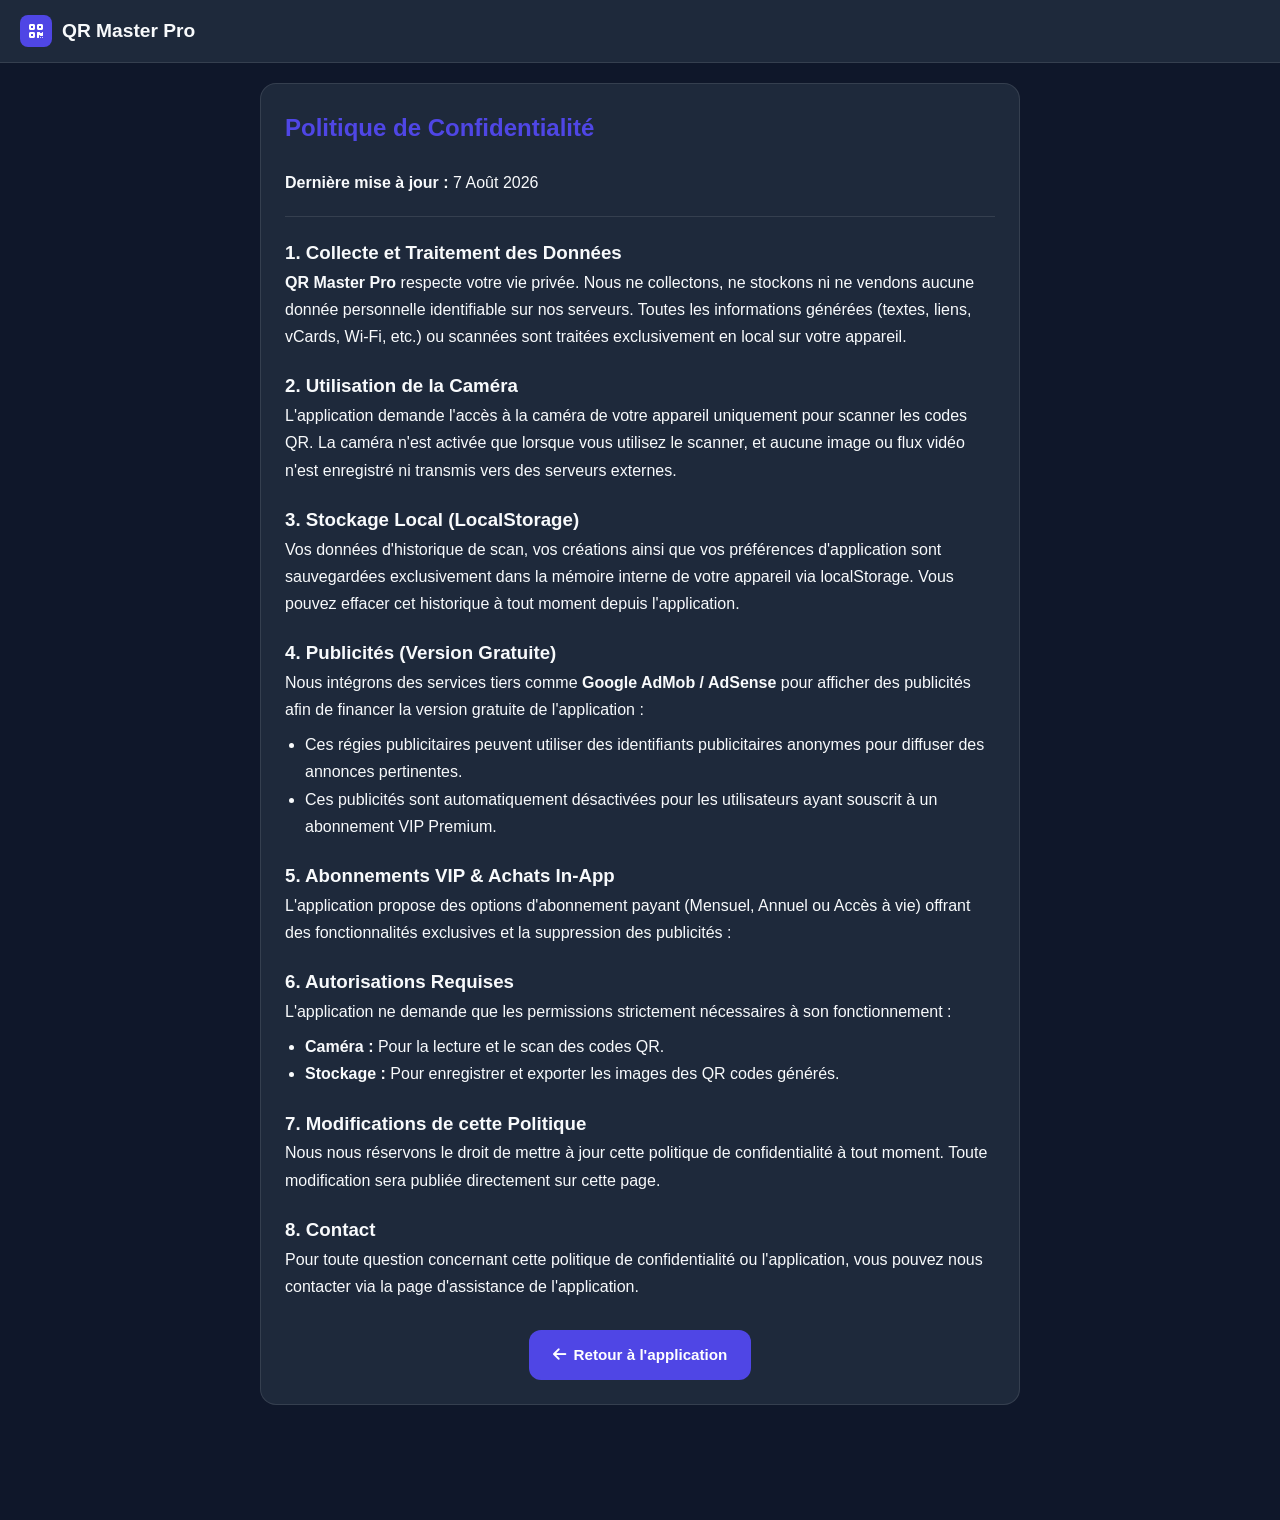
<file: privacy.html>
<!DOCTYPE html>
<html lang="fr" data-theme="dark">
<head>
    <meta charset="UTF-8">
    <meta name="viewport" content="width=device-width, initial-scale=1.0">
    <title>Politique de Confidentialité - QR Master Pro</title>
    <link rel="stylesheet" href="style.css">
    <link rel="stylesheet" href="https://cdnjs.cloudflare.com/ajax/libs/font-awesome/6.4.0/css/all.min.css">
</head>
<body>
    <header class="app-header">
        <div class="header-brand">
            <div class="app-logo-small">
                <i class="fa-solid fa-qrcode"></i>
            </div>
            <h1 class="app-title">QR Master Pro</h1>
        </div>
    </header>

    <main class="app-main" style="max-width: 800px;">
        <article class="card" style="padding: 24px; line-height: 1.7;">
            <h2 style="margin-bottom: 20px; color: var(--primary);">Politique de Confidentialité</h2>
            <p><strong>Dernière mise à jour :</strong> 7 Août 2026</p>

            <hr style="margin: 20px 0; border: 0; border-top: 1px solid var(--border-color);">

            <h3>1. Collecte et Traitement des Données</h3>
            <p><strong>QR Master Pro</strong> respecte votre vie privée. Nous ne collectons, ne stockons ni ne vendons aucune donnée personnelle identifiable sur nos serveurs. Toutes les informations générées (textes, liens, vCards, Wi-Fi, etc.) ou scannées sont traitées exclusivement en local sur votre appareil.</p>

            <h3 style="margin-top: 20px;">2. Utilisation de la Caméra</h3>
            <p>L'application demande l'accès à la caméra de votre appareil uniquement pour scanner les codes QR. La caméra n'est activée que lorsque vous utilisez le scanner, et aucune image ou flux vidéo n'est enregistré ni transmis vers des serveurs externes.</p>

            <h3 style="margin-top: 20px;">3. Stockage Local (LocalStorage)</h3>
            <p>Vos données d'historique de scan, vos créations ainsi que vos préférences d'application sont sauvegardées exclusivement dans la mémoire interne de votre appareil via <code>localStorage</code>. Vous pouvez effacer cet historique à tout moment depuis l'application.</p>

            <h3 style="margin-top: 20px;">4. Publicités (Version Gratuite)</h3>
            <p>Nous intégrons des services tiers comme <strong>Google AdMob / AdSense</strong> pour afficher des publicités afin de financer la version gratuite de l'application :</p>
            <ul style="margin-left: 20px; margin-top: 8px;">
                <li>Ces régies publicitaires peuvent utiliser des identifiants publicitaires anonymes pour diffuser des annonces pertinentes.</li>
                <li>Ces publicités sont automatiquement désactivées pour les utilisateurs ayant souscrit à un abonnement VIP Premium.</li>
            </ul>

            <h3 style="margin-top: 20px;">5. Abonnements VIP & Achats In-App</h3>
            <p>L'application propose des options d'abonnement payant (Mensuel, Annuel ou Accès à vie) offrant des fonctionnalités exclusives et la suppression des publicités :</p>

            <h3 style="margin-top: 20px;">6. Autorisations Requises</h3>
            <p>L'application ne demande que les permissions strictement nécessaires à son fonctionnement :</p>
            <ul style="margin-left: 20px; margin-top: 8px;">
                <li><strong>Caméra :</strong> Pour la lecture et le scan des codes QR.</li>
                <li><strong>Stockage :</strong> Pour enregistrer et exporter les images des QR codes générés.</li>
            </ul>

            <h3 style="margin-top: 20px;">7. Modifications de cette Politique</h3>
            <p>Nous nous réservons le droit de mettre à jour cette politique de confidentialité à tout moment. Toute modification sera publiée directement sur cette page.</p>

            <h3 style="margin-top: 20px;">8. Contact</h3>
            <p>Pour toute question concernant cette politique de confidentialité ou l'application, vous pouvez nous contacter via la page d'assistance de l'application.</p>

            <div style="margin-top: 30px; text-align: center;">
                <a href="index.html" class="primary-btn" style="display: inline-flex; width: auto; padding: 12px 24px; text-decoration: none;">
                    <i class="fa-solid fa-arrow-left"></i> Retour à l'application
                </a>
            </div>
        </article>
    </main>
</body>
</html>
</file>
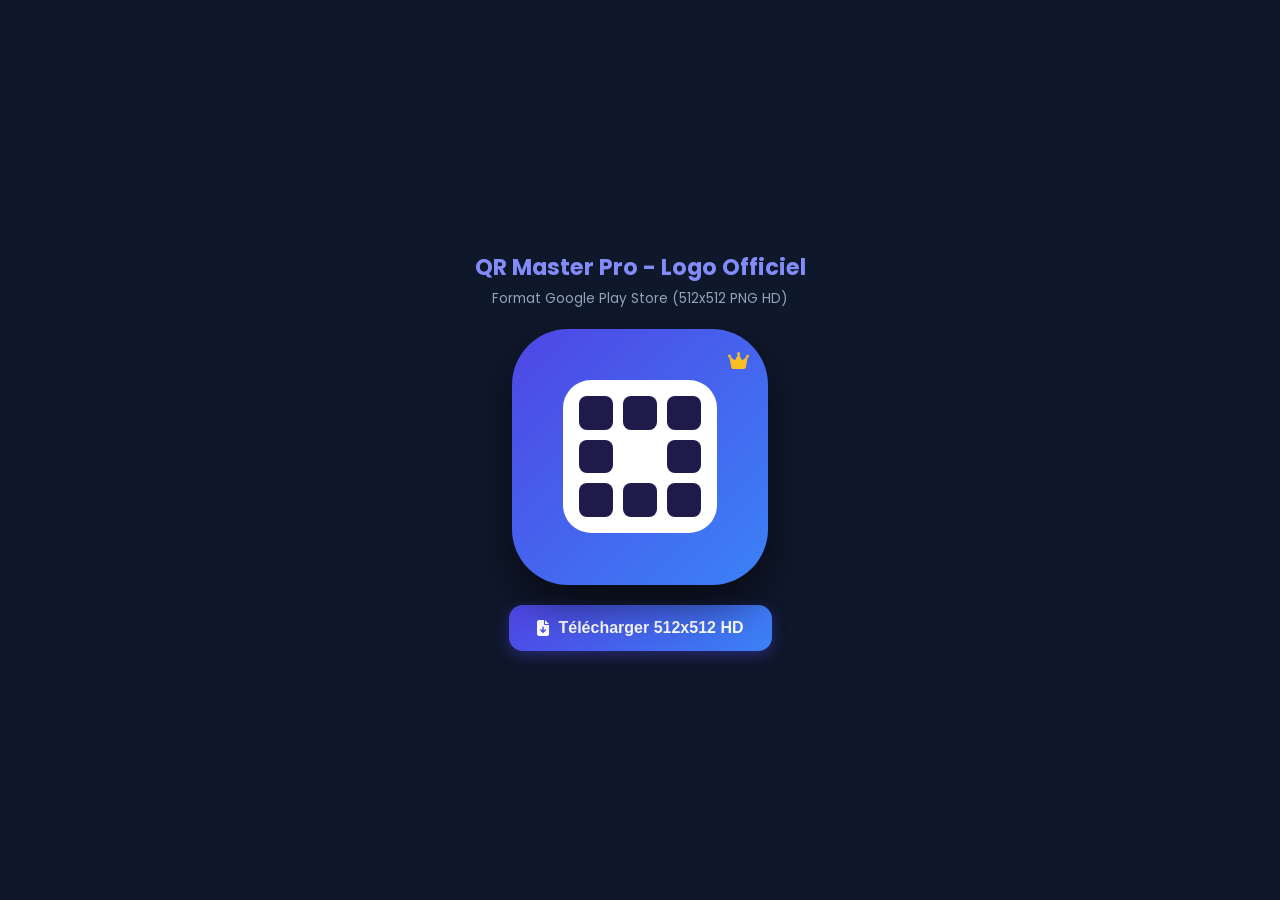
<file: qr-master-icon.html>
<!DOCTYPE html>
<html lang="fr">
<head>
    <meta charset="UTF-8">
    <meta name="viewport" content="width=device-width, initial-scale=1.0">
    <title>QR Master Pro - App Icon Generator</title>
    <link rel="stylesheet" href="https://cdnjs.cloudflare.com/ajax/libs/font-awesome/6.4.0/css/all.min.css">
    <link href="https://fonts.googleapis.com/css2?family=Poppins:wght@400;600;700&display=swap" rel="stylesheet">
    <style>
        * {
            box-sizing: border-box;
            margin: 0;
            padding: 0;
        }
        body {
            display: flex;
            flex-direction: column;
            justify-content: center;
            align-items: center;
            min-height: 100vh;
            background-color: #0f172a;
            font-family: 'Poppins', sans-serif;
            color: #fff;
            gap: 20px;
            padding: 20px;
        }
        .header-title {
            text-align: center;
        }
        .header-title h2 {
            font-size: 1.4rem;
            font-weight: 700;
            margin-bottom: 5px;
            color: #818cf8;
        }
        .header-title p {
            font-size: 0.85rem;
            color: #94a3b8;
        }
        .icon-box {
            width: 256px;
            height: 256px;
            background: linear-gradient(135deg, #4f46e5 0%, #3b82f6 100%);
            border-radius: 56px;
            display: flex;
            justify-content: center;
            align-items: center;
            box-shadow: 0 20px 40px rgba(0, 0, 0, 0.5);
            position: relative;
            overflow: hidden;
        }
        .crown-badge {
            position: absolute;
            top: 18px;
            right: 18px;
            color: #fbbf24;
            font-size: 1.2rem;
        }
        .qr-symbol {
            width: 60%;
            height: 60%;
            background: #ffffff;
            border-radius: 28px;
            padding: 16px;
            display: grid;
            grid-template-columns: repeat(3, 1fr);
            grid-template-rows: repeat(3, 1fr);
            gap: 10px;
        }
        .qr-block {
            background: #1e1b4b;
            border-radius: 8px;
        }
        .qr-block.empty {
            background: transparent;
        }
        .primary-btn {
            background: linear-gradient(135deg, #4f46e5, #3b82f6);
            color: #fff;
            border: none;
            padding: 14px 28px;
            font-size: 1rem;
            font-weight: 600;
            border-radius: 14px;
            cursor: pointer;
            display: flex;
            align-items: center;
            gap: 10px;
            box-shadow: 0 4px 14px rgba(79, 70, 229, 0.4);
        }
        #hd-canvas {
            display: none;
        }
    </style>
</head>
<body>

    <div class="header-title">
        <h2>QR Master Pro - Logo Officiel</h2>
        <p>Format Google Play Store (512x512 PNG HD)</p>
    </div>

    <div class="icon-box">
        <div class="crown-badge">
            <i class="fa-solid fa-crown"></i>
        </div>
        <div class="qr-symbol">
            <div class="qr-block"></div>
            <div class="qr-block"></div>
            <div class="qr-block"></div>
            <div class="qr-block"></div>
            <div class="qr-block empty"></div>
            <div class="qr-block"></div>
            <div class="qr-block"></div>
            <div class="qr-block"></div>
            <div class="qr-block"></div>
        </div>
    </div>

    <button class="primary-btn" onclick="generateAndDownloadHD()">
        <i class="fa-solid fa-file-arrow-down"></i> Télécharger 512x512 HD
    </button>

    <canvas id="hd-canvas" width="512" height="512"></canvas>

    <script>
        function generateAndDownloadHD() {
            const canvas = document.getElementById('hd-canvas');
            const ctx = canvas.getContext('2d');

            const gradient = ctx.createLinearGradient(0, 0, 512, 512);
            gradient.addColorStop(0, '#4f46e5');
            gradient.addColorStop(1, '#3b82f6');

            ctx.fillStyle = gradient;
            ctx.beginPath();
            ctx.roundRect(0, 0, 512, 512, 112);
            ctx.fill();

            const qrSize = 300;
            const qrX = (512 - qrSize) / 2;
            const qrY = (512 - qrSize) / 2;

            ctx.fillStyle = '#ffffff';
            ctx.beginPath();
            ctx.roundRect(qrX, qrY, qrSize, qrSize, 56);
            ctx.fill();

            const padding = 30;
            const gridAreaSize = qrSize - (padding * 2);
            const gap = 18;
            const blockSize = (gridAreaSize - (gap * 2)) / 3;

            ctx.fillStyle = '#1e1b4b';

            for (let row = 0; row < 3; row++) {
                for (let col = 0; col < 3; col++) {
                    if (row === 1 && col === 1) continue;
                    const bx = qrX + padding + col * (blockSize + gap);
                    const by = qrY + padding + row * (blockSize + gap);
                    ctx.beginPath();
                    ctx.roundRect(bx, by, blockSize, blockSize, 16);
                    ctx.fill();
                }
            }

            ctx.fillStyle = '#fbbf24';
            ctx.beginPath();
            ctx.moveTo(400, 60);
            ctx.lineTo(410, 85);
            ctx.lineTo(430, 65);
            ctx.lineTo(435, 95);
            ctx.lineTo(385, 95);
            ctx.lineTo(390, 65);
            ctx.closePath();
            ctx.fill();

            const image = canvas.toDataURL('image/png');
            const link = document.createElement('a');
            link.download = 'icon-512.png';
            link.href = image;
            link.click();
        }
    </script>
</body>
</html>
</file>
<file: style.css>
:root {
    --primary: #4f46e5;
    --primary-hover: #4338ca;
    --bg-main: #0f172a;
    --bg-card: #1e293b;
    --bg-card-hover: #334155;
    --text-main: #f8fafc;
    --text-muted: #94a3b8;
    --border-color: rgba(255, 255, 255, 0.1);
    --accent-yellow: #eab308;
    --accent-gold: #ffc107;
    --danger: #ef4444;
    --radius: 16px;
}

/* Thème Clair (Light Mode) */
[data-theme="light"] {
    --bg-main: #f8fafc;
    --bg-card: #ffffff;
    --bg-card-hover: #f1f5f9;
    --text-main: #0f172a;
    --text-muted: #64748b;
    --border-color: rgba(0, 0, 0, 0.1);
}

/* Base Resets & Text Selection Prevention */
* {
    box-sizing: border-box;
    margin: 0;
    padding: 0;
    font-family: 'Poppins', sans-serif;
    -webkit-tap-highlight-color: transparent;
    /* منع تحديد النصوص في كامل التطبيق للمظهر الاحترافي */
    -webkit-user-select: none;
    -moz-user-select: none;
    -ms-user-select: none;
    user-select: none;
}

/* السماح بتحديد النصوص في الخانات المدخلة ونتائج السكان فقط */
input, textarea, .scan-text-output, .modal-qr-caption {
    -webkit-user-select: text;
    -moz-user-select: text;
    -ms-user-select: text;
    user-select: text;
}

body {
    background-color: var(--bg-main);
    color: var(--text-main);
    min-height: 100vh;
    padding-bottom: calc(75px + env(safe-area-inset-bottom, 0px));
    overflow-x: hidden;
    transition: background-color 0.3s, color 0.3s;
}

/* Header */
.app-header {
    display: flex;
    justify-content: space-between;
    align-items: center;
    padding: 15px 20px;
    background-color: var(--bg-card);
    border-bottom: 1px solid var(--border-color);
    position: sticky;
    top: 0;
    z-index: 100;
}

.header-brand {
    display: flex;
    align-items: center;
    gap: 10px;
}

.app-logo-small {
    width: 32px;
    height: 32px;
    background: var(--primary);
    border-radius: 8px;
    display: flex;
    align-items: center;
    justify-content: center;
    color: #fff;
}

.app-title {
    font-size: 1.2rem;
    font-weight: 700;
}

.header-actions {
    display: flex;
    align-items: center;
    gap: 10px;
}

.vip-status-badge {
    background: rgba(234, 179, 8, 0.15);
    color: var(--accent-yellow);
    border: 1px solid var(--accent-yellow);
    padding: 4px 10px;
    border-radius: 20px;
    font-size: 0.8rem;
    font-weight: 600;
    cursor: pointer;
}

.icon-btn {
    background: rgba(255, 255, 255, 0.08);
    border: 1px solid var(--border-color);
    color: var(--text-main);
    width: 36px;
    height: 36px;
    border-radius: 8px;
    display: flex;
    align-items: center;
    justify-content: center;
    cursor: pointer;
}

/* Main Layout */
.app-main {
    padding: 20px;
    max-width: 600px;
    margin: 0 auto;
}

.tab-content {
    display: none;
}

.tab-content.active {
    display: block;
}

.section-header {
    margin-bottom: 20px;
}

.section-header h2 {
    font-size: 1.3rem;
    font-weight: 600;
    display: flex;
    align-items: center;
    gap: 8px;
}

.section-header p {
    font-size: 0.85rem;
    color: var(--text-muted);
    margin-top: 2px;
}

/* Grid & Type Cards */
.grid-container {
    display: grid;
    grid-template-columns: repeat(2, 1fr);
    gap: 12px;
    margin-bottom: 20px;
}

.grid-card {
    position: relative !important;
    background: var(--bg-card);
    border: 1px solid var(--border-color);
    border-radius: var(--radius);
    padding: 16px;
    display: flex;
    flex-direction: column;
    align-items: center;
    gap: 8px;
    cursor: pointer;
    transition: all 0.2s ease;
}

.grid-card:hover {
    background: var(--bg-card-hover);
}

.grid-card.active {
    border-color: var(--primary);
    box-shadow: 0 0 12px rgba(79, 70, 229, 0.3);
}

.grid-card .icon {
    font-size: 1.5rem;
    color: var(--primary);
}

.grid-card span {
    font-size: 0.9rem;
    font-weight: 500;
}

/* Crown Icon Positioned Top-Right & Yellow */
.crown-icon {
    position: absolute !important;
    top: 8px !important;
    right: 10px !important;
    color: var(--accent-gold) !important;
    font-size: 13px !important;
    margin: 0 !important;
    z-index: 5;
}

/* Cards & Form Components */
.card {
    background: var(--bg-card);
    border: 1px solid var(--border-color);
    border-radius: var(--radius);
    padding: 20px;
    margin-bottom: 20px;
}

.input-group {
    display: flex;
    flex-direction: column;
    gap: 8px;
    margin-bottom: 15px;
}

.input-group label {
    font-size: 0.85rem;
    color: var(--text-muted);
    display: flex;
    align-items: center;
    gap: 6px;
}

.input-group input, .input-group select, .input-group textarea {
    background: var(--bg-main);
    border: 1px solid var(--border-color);
    border-radius: 10px;
    padding: 12px;
    color: var(--text-main);
    font-size: 0.95rem;
    outline: none;
    width: 100%;
}

.input-group input:focus, .input-group select:focus, .input-group textarea:focus {
    border-color: var(--primary);
}

/* Buttons */
.primary-btn {
    width: 100%;
    background: var(--primary);
    color: #fff;
    border: none;
    border-radius: 12px;
    padding: 14px;
    font-size: 0.95rem;
    font-weight: 600;
    cursor: pointer;
    display: flex;
    align-items: center;
    justify-content: center;
    gap: 8px;
    transition: background 0.2s;
}

.primary-btn:hover {
    background: var(--primary-hover);
}

.secondary-btn {
    background: rgba(255, 255, 255, 0.08);
    color: var(--text-main);
    border: 1px solid var(--border-color);
    border-radius: 10px;
    padding: 10px 16px;
    font-size: 0.85rem;
    cursor: pointer;
    display: flex;
    align-items: center;
    justify-content: center;
    gap: 6px;
}

.danger-btn {
    background: var(--danger);
    color: #fff;
    border: none;
    border-radius: 10px;
    padding: 10px 16px;
    font-size: 0.85rem;
    cursor: pointer;
    display: flex;
    align-items: center;
    justify-content: center;
    gap: 6px;
}

.file-upload-btn {
    margin: 0;
}

/* QR Code Display Box & Results */
.result-card {
    text-align: center;
}

.qrcode-wrapper {
    background: #fff;
    padding: 15px;
    border-radius: 12px;
    display: inline-block;
    margin: 15px 0;
}

.qrcode-wrapper img, .qrcode-wrapper canvas {
    display: block;
    margin: 0 auto;
    max-width: 100%;
    height: auto;
}

.result-actions {
    display: flex;
    gap: 10px;
    justify-content: center;
    flex-wrap: wrap;
}

/* Scanner Viewport */
.scanner-viewport {
    width: 100%;
    max-width: 100%;
    height: 260px;
    max-height: 45vh;
    background: #000;
    border-radius: 12px;
    overflow: hidden;
    margin-bottom: 15px;
    position: relative;
    border: 1px solid var(--border-color);
}

.scanner-viewport video {
    width: 100% !important;
    height: 100% !important;
    object-fit: cover !important;
}

.scan-controls {
    display: flex;
    flex-direction: column;
    gap: 10px;
}

.scan-result-card {
    text-align: center;
}

.scan-text-output {
    background: var(--bg-main);
    border: 1px solid var(--border-color);
    padding: 12px;
    border-radius: 10px;
    word-break: break-all;
    font-size: 0.9rem;
    margin: 15px 0;
    max-height: 120px;
    overflow-y: auto;
}

/* Modal View for History QR Preview */
.qr-modal-overlay {
    position: fixed;
    top: 0;
    left: 0;
    width: 100%;
    height: 100%;
    background: rgba(0, 0, 0, 0.85);
    display: flex;
    justify-content: center;
    align-items: center;
    z-index: 10000;
}

.qr-modal-content {
    background: var(--bg-card);
    border: 1px solid var(--border-color);
    padding: 24px;
    border-radius: 18px;
    position: relative;
    text-align: center;
    width: 85%;
    max-width: 320px;
    box-shadow: 0 10px 30px rgba(0,0,0,0.6);
}

.qr-modal-close {
    position: absolute;
    top: 12px;
    right: 16px;
    background: transparent;
    border: none;
    color: var(--text-muted);
    font-size: 24px;
    cursor: pointer;
}

.qr-modal-close:hover {
    color: #fff;
}

#modal-qr-container {
    margin: 15px 0;
    display: flex;
    justify-content: center;
}

#modal-qr-container img, #modal-qr-container canvas {
    background: #fff;
    padding: 10px;
    border-radius: 8px;
}

.modal-qr-caption {
    font-size: 0.8rem;
    color: var(--text-muted);
    word-break: break-all;
    max-height: 60px;
    overflow-y: auto;
}

/* History Container & Fixed Scrollable List */
.history-header-flex {
    display: flex;
    justify-content: space-between;
    align-items: center;
    margin-bottom: 12px;
}

.clear-btn {
    background: transparent;
    border: none;
    color: var(--danger);
    font-size: 1.1rem;
    cursor: pointer;
}

#history-list {
    max-height: calc(100vh - 220px);
    overflow-y: auto;
    padding-right: 4px;
}

/* تخصيص شريط التمرير للسجل */
#history-list::-webkit-scrollbar {
    width: 5px;
}

#history-list::-webkit-scrollbar-thumb {
    background: var(--border-color);
    border-radius: 10px;
}

.history-item {
    background: var(--bg-card);
    border: 1px solid var(--border-color);
    border-radius: 12px;
    padding: 14px;
    margin-bottom: 10px;
    display: flex;
    justify-content: space-between;
    align-items: center;
}

.history-info {
    display: flex;
    flex-direction: column;
    gap: 4px;
    max-width: 65%;
}

.history-info .badge {
    font-size: 0.7rem;
    background: rgba(79, 70, 229, 0.2);
    color: var(--primary);
    padding: 2px 6px;
    border-radius: 4px;
    width: fit-content;
    text-transform: uppercase;
    font-weight: 600;
}

.history-info .text {
    font-size: 0.85rem;
    white-space: nowrap;
    overflow: hidden;
    text-overflow: ellipsis;
}

.history-actions {
    display: flex;
    gap: 6px;
}

.history-actions button {
    background: rgba(255, 255, 255, 0.05);
    border: 1px solid var(--border-color);
    color: var(--text-main);
    width: 34px;
    height: 34px;
    border-radius: 8px;
    display: flex;
    align-items: center;
    justify-content: center;
    cursor: pointer;
}

/* Color Theme Selector (في الإعدادات) */
.color-picker-container {
    display: flex;
    gap: 10px;
    margin-top: 8px;
}

.color-btn {
    width: 28px;
    height: 28px;
    border-radius: 50%;
    border: 2px solid transparent;
    cursor: pointer;
}

.color-btn.active {
    border-color: var(--text-main);
}

/* Premium VIP View */
.premium-hero {
    text-align: center;
    padding: 30px 20px;
}

.crown-badge-large {
    width: 60px;
    height: 60px;
    background: rgba(234, 179, 8, 0.15);
    color: var(--accent-yellow);
    border-radius: 50%;
    display: flex;
    align-items: center;
    justify-content: center;
    font-size: 1.8rem;
    margin: 0 auto 15px auto;
}

.subtitle {
    font-size: 0.85rem;
    color: var(--text-muted);
    margin-bottom: 20px;
}

.premium-features-list {
    list-style: none;
    text-align: left;
    margin-bottom: 25px;
}

.premium-features-list li {
    font-size: 0.85rem;
    margin-bottom: 10px;
    display: flex;
    align-items: center;
    gap: 10px;
}

.premium-features-list li i {
    color: #10b981;
}

.billing-plans {
    display: flex;
    flex-direction: column;
    gap: 12px;
    margin-bottom: 20px;
}

.plan-card {
    background: var(--bg-main);
    border: 1px solid var(--border-color);
    border-radius: 12px;
    padding: 16px;
    position: relative;
    cursor: pointer;
    text-align: left;
}

.plan-card.selected {
    border-color: var(--accent-yellow);
    background: rgba(234, 179, 8, 0.05);
}

.badge-best {
    position: absolute;
    top: -10px;
    right: 15px;
    background: var(--accent-yellow);
    color: #000;
    font-size: 0.7rem;
    font-weight: 700;
    padding: 2px 8px;
    border-radius: 10px;
}

.plan-header {
    display: flex;
    justify-content: space-between;
    align-items: center;
    margin-bottom: 4px;
}

.plan-header h3 {
    font-size: 1rem;
}

.plan-header .price {
    font-weight: 700;
    color: var(--accent-yellow);
}

.plan-desc {
    font-size: 0.75rem;
    color: var(--text-muted);
}

.vip-buy-btn {
    background: linear-gradient(135deg, #eab308, #d97706);
    color: #000;
    font-weight: 700;
}

.legal-disclaimer {
    font-size: 0.7rem;
    color: var(--text-muted);
    margin-top: 15px;
    line-height: 1.4;
}

.legal-link {
    color: var(--primary);
    text-decoration: underline;
}

/* Settings View & Switch Component */
.settings-card .setting-item {
    display: flex;
    justify-content: space-between;
    align-items: center;
    padding: 12px 0;
    border-bottom: 1px solid var(--border-color);
}

.settings-card .setting-item:last-child {
    border-bottom: none;
}

.setting-info {
    display: flex;
    align-items: center;
    gap: 12px;
    font-size: 0.9rem;
}

.version-tag {
    font-size: 0.8rem;
    color: var(--text-muted);
}

.switch {
    position: relative;
    display: inline-block;
    width: 46px;
    height: 24px;
}

.switch input {
    opacity: 0;
    width: 0;
    height: 0;
}

.slider {
    position: absolute;
    cursor: pointer;
    top: 0;
    left: 0;
    right: 0;
    bottom: 0;
    background-color: var(--bg-card-hover);
    transition: .3s;
}

.slider:before {
    position: absolute;
    content: "";
    height: 18px;
    width: 18px;
    left: 3px;
    bottom: 3px;
    background-color: white;
    transition: .3s;
}

input:checked + .slider {
    background-color: var(--primary);
}

input:checked + .slider:before {
    transform: translateX(22px);
}

.slider.round {
    border-radius: 24px;
}

.slider.round:before {
    border-radius: 50%;
}

/* Bottom Navigation */
.bottom-nav {
    position: fixed;
    bottom: 0;
    left: 0;
    width: 100%;
    height: calc(65px + env(safe-area-inset-bottom, 0px));
    padding-bottom: env(safe-area-inset-bottom, 0px);
    background: var(--bg-card);
    border-top: 1px solid var(--border-color);
    display: flex;
    justify-content: space-around;
    align-items: center;
    z-index: 1000;
}

.nav-item {
    background: none;
    border: none;
    color: var(--text-muted);
    display: flex;
    flex-direction: column;
    align-items: center;
    gap: 4px;
    font-size: 0.75rem;
    cursor: pointer;
    width: 20%;
    touch-action: manipulation;
}

.nav-item i {
    font-size: 1.2rem;
}

.nav-item.active {
    color: var(--primary);
}

.nav-item.premium-nav-item i {
    color: var(--accent-yellow);
}

/* Ad Banner Container */
.ad-banner {
    margin-bottom: 15px;
    background: rgba(255, 255, 255, 0.03);
    border: 1px dashed var(--border-color);
    border-radius: 10px;
    padding: 10px;
    text-align: center;
}

.ad-placeholder {
    font-size: 0.75rem;
    color: var(--text-muted);
    display: flex;
    align-items: center;
    justify-content: center;
    gap: 6px;
}

/* Responsive adjustments for smaller screens */
@media (max-width: 360px) {
    .grid-container {
        grid-template-columns: repeat(2, 1fr);
        gap: 8px;
    }
    
    .grid-card {
        padding: 12px 8px;
    }

    .app-title {
        font-size: 1rem;
    }

    .scanner-viewport {
        height: 220px;
    }
}
</file>
